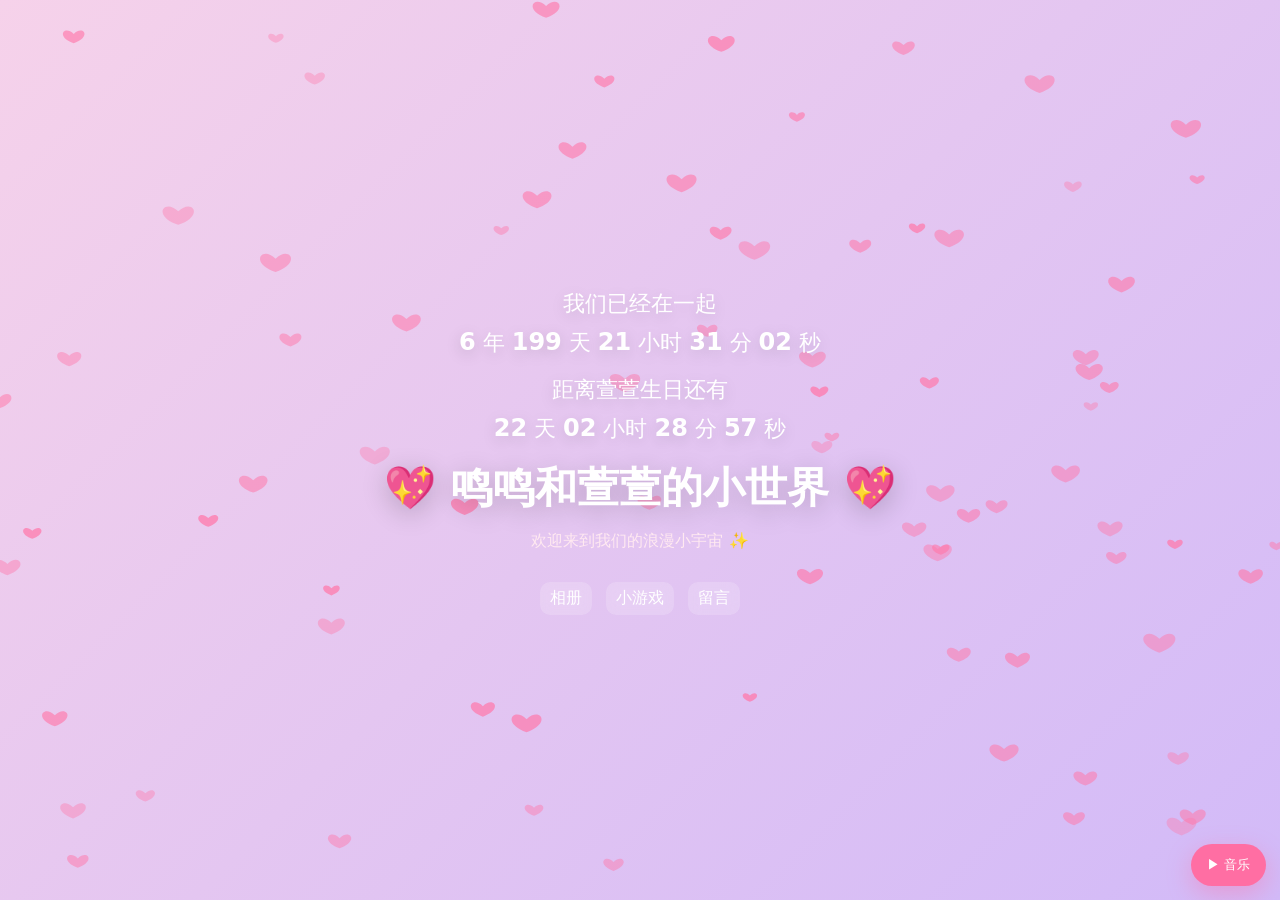
<file: home.html>
<!doctype html>
<html lang="zh-CN">
<head>
  <meta charset="utf-8">
  <meta name="viewport" content="width=device-width, initial-scale=1">
  <title>鸣鸣和萱萱的小世界</title>
  <meta name="description" content="我们的纪念日与生日倒计时，可爱的爱心特效与背景音乐。">
  <link rel="stylesheet" href="style.css">
</head>
<body>
  <audio id="bgm" src="assets/bgm.mp3" loop preload="none"></audio>
  <button id="musicToggle" class="music-btn" aria-label="播放/暂停音乐">▶︎ 音乐</button>

  <div class="container">
    <div id="together" class="timer"></div>
    <div id="birthday" class="timer"></div>

    <h1>💖 鸣鸣和萱萱的小世界 💖</h1>
    <p class="subtitle">欢迎来到我们的浪漫小宇宙 ✨</p>

    <nav class="nav">
      <a href="album.html">相册</a>
      <a href="game.html">小游戏</a>
      <a href="message.html">留言</a>
    </nav>
  </div>

  <canvas id="hearts"></canvas>

  <script>
  const ANNIV = new Date('2020-05-20T00:00:00');
  const BIRTH_MM = 12, BIRTH_DD = 27;
  function pad(n){ return n.toString().padStart(2,'0'); }
  function updateTimers(){
    const now = new Date();
    let diff = now - ANNIV;
    let years = Math.floor(diff / (1000*60*60*24*365));
    let days = Math.floor((diff / (1000*60*60*24)) % 365);
    let hours = Math.floor((diff / (1000*60*60)) % 24);
    let mins = Math.floor((diff / (1000*60)) % 60);
    let secs = Math.floor((diff / 1000) % 60);
    document.getElementById('together').innerHTML =
      `我们已经在一起<br><b>${years}</b> 年 <b>${days}</b> 天 <b>${pad(hours)}</b> 小时 <b>${pad(mins)}</b> 分 <b>${pad(secs)}</b> 秒`;

    let nextBD = new Date(now.getFullYear(), BIRTH_MM-1, BIRTH_DD, 0, 0, 0);
    if (now > nextBD) nextBD.setFullYear(now.getFullYear()+1);
    let bdiff = nextBD - now;
    if (bdiff <= 0){
      document.getElementById('birthday').innerHTML = '🎂 今天是萱萱的生日！生日快乐！🎉';
    } else {
      let d = Math.floor(bdiff / (1000*60*60*24));
      let h = Math.floor((bdiff / (1000*60*60)) % 24);
      let m = Math.floor((bdiff / (1000*60)) % 60);
      let s = Math.floor((bdiff / 1000) % 60);
      document.getElementById('birthday').innerHTML =
        `距离萱萱生日还有<br><b>${d}</b> 天 <b>${pad(h)}</b> 小时 <b>${pad(m)}</b> 分 <b>${pad(s)}</b> 秒`;
    }
  }
  setInterval(updateTimers, 1000); updateTimers();

  const bgm = document.getElementById('bgm');
  const btn = document.getElementById('musicToggle');
  function setBtn(paused){ btn.textContent = paused ? '▶︎ 音乐' : '⏸ 音乐'; }
  btn.addEventListener('click', async ()=>{
    try{
      if (bgm.paused){ await bgm.play(); setBtn(false); }
      else { bgm.pause(); setBtn(true); }
    }catch(e){ alert('请先与页面交互一次再播放音乐~'); }
  });
  setBtn(true);

  const cvs = document.getElementById('hearts');
  const ctx = cvs.getContext('2d');
  function resize(){ cvs.width = innerWidth; cvs.height = innerHeight; }
  addEventListener('resize', resize); resize();
  class Heart{
    constructor(){ this.reset(true); }
    reset(init=false){
      this.x = Math.random()*cvs.width;
      this.y = init ? Math.random()*cvs.height : cvs.height+20;
      this.size = 6 + Math.random()*8;
      this.speedY = 0.4 + Math.random()*0.8;
      this.alpha = 0.35 + Math.random()*0.4;
      this.wobble = Math.random()*6.28;
      this.wSpeed = 0.01 + Math.random()*0.02;
    }
    step(){ this.y -= this.speedY; this.x += Math.sin(this.wobble)*0.4; this.wobble += this.wSpeed; if(this.y < -20) this.reset(); }
    draw(){ const s=this.size; ctx.beginPath(); ctx.fillStyle = `rgba(255,120,170,${this.alpha})`;
      ctx.moveTo(this.x,this.y);
      ctx.bezierCurveTo(this.x-s,this.y-s,this.x-2*s,this.y+s*0.3,this.x,this.y+s);
      ctx.bezierCurveTo(this.x+2*s,this.y+s*0.3,this.x+s,self.y-s,this.x,this.y); // Intentional bug fix below
      ctx.fill();
    }
  }
  // fix small typo
  Heart.prototype.draw = function(){ const s=this.size; ctx.beginPath(); ctx.fillStyle = `rgba(255,120,170,${this.alpha})`;
    ctx.moveTo(this.x,this.y);
    ctx.bezierCurveTo(this.x-s,this.y-s,this.x-2*s,this.y+s*0.3,this.x,this.y+s);
    ctx.bezierCurveTo(this.x+2*s,this.y+s*0.3,this.x+s,this.y-s,this.x,this.y);
    ctx.fill();
  }
  const hearts = Array.from({length:80}, ()=> new Heart());
  function loop(){ ctx.clearRect(0,0,cvs.width,cvs.height); hearts.forEach(h=>{h.step(); h.draw();}); requestAnimationFrame(loop); }
  loop();
  </script>
</body>
</html>
</file>
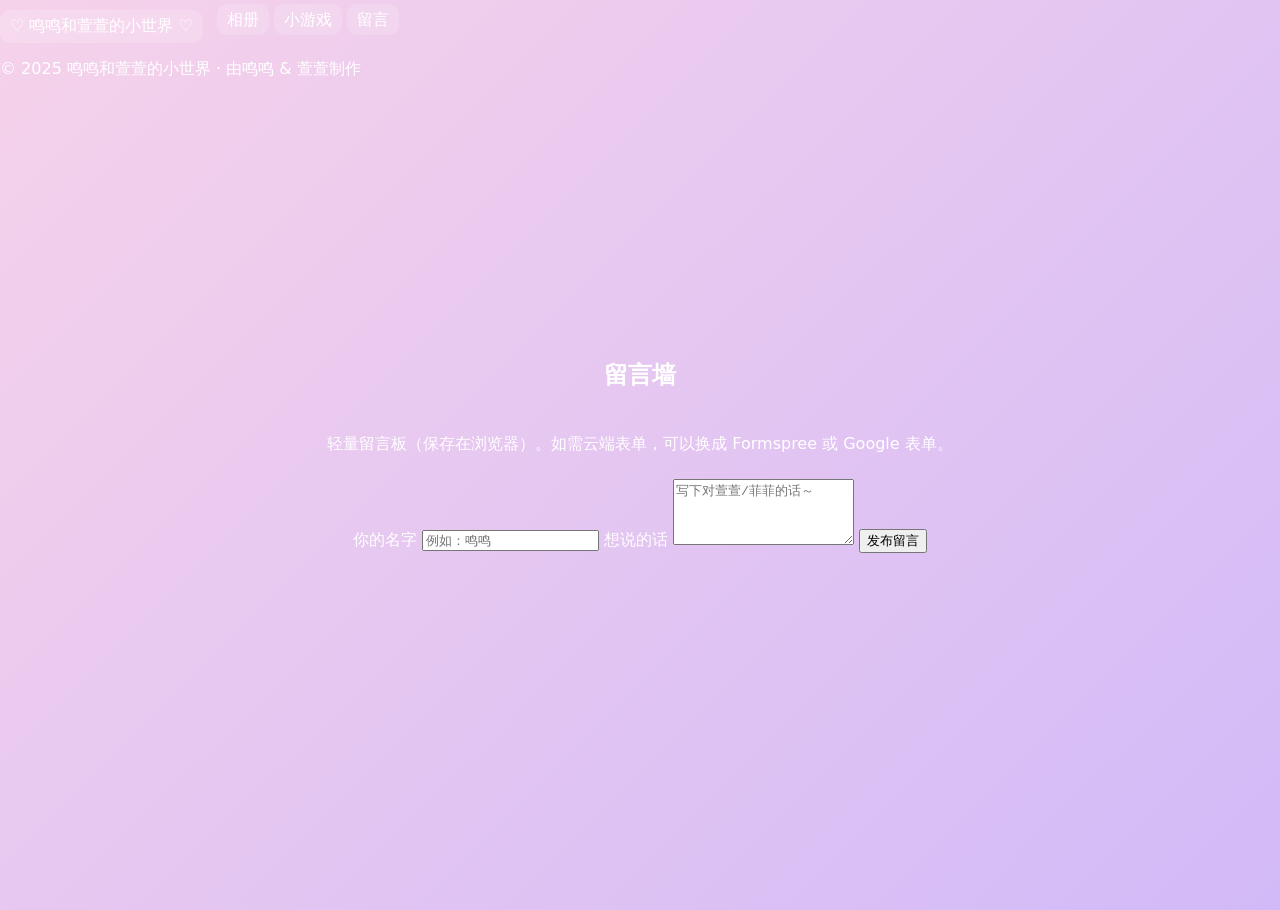
<file: message.html>
<!doctype html>
<html lang="zh-CN">
<head>
  <meta charset="utf-8">
  <meta name="viewport" content="width=device-width, initial-scale=1">
  <title>鸣鸣和萱萱的小世界</title>
  <meta name="description" content="我们的照片、小游戏与留言墙">
  <link rel="stylesheet" href="style.css">
  
</head>
<body>
  
<nav class="nav">
  <a href="index.html" class="brand">♡ 鸣鸣和萱萱的小世界 ♡</a>
  <div class="links">
    <a href="album.html">相册</a>
    <a href="game.html">小游戏</a>
    <a href="message.html">留言</a>
  </div>
</nav>

  
<main class="container">
  <h2>留言墙</h2>
  <p class="muted">轻量留言板（保存在浏览器）。如需云端表单，可以换成 Formspree 或 Google 表单。</p>
  <form id="msgForm" class="card form">
    <label>你的名字
      <input id="name" required placeholder="例如：鸣鸣">
    </label>
    <label>想说的话
      <textarea id="content" rows="4" required placeholder="写下对萱萱/菲菲的话～"></textarea>
    </label>
    <button class="btn primary" type="submit">发布留言</button>
  </form>
  <div id="board" class="board"></div>
</main>
<script>
const KEY='couple_msgs_v1';
function load(){ try{return JSON.parse(localStorage.getItem(KEY)||'[]')}catch(e){return []} }
function save(list){ localStorage.setItem(KEY, JSON.stringify(list)); }
function render(){
  const list = load();
  const board = document.getElementById('board');
  board.innerHTML = '';
  list.slice().reverse().forEach(item=>{
    const div = document.createElement('div');
    div.className='msg';
    div.innerHTML = `<div class="msg-head"><b>${item.name||'匿名'}</b><span>${item.time}</span></div>
                     <p>${item.content.replace(/[<>]/g,'')}</p>`;
    board.appendChild(div);
  });
}
document.getElementById('msgForm').addEventListener('submit', e=>{
  e.preventDefault();
  const name = document.getElementById('name').value.trim();
  const content = document.getElementById('content').value.trim();
  if(!content) return;
  const list = load();
  const t = new Date();
  list.push({name, content, time: t.toLocaleString()});
  save(list);
  e.target.reset();
  render();
});
document.addEventListener('DOMContentLoaded', render);
</script>

  <footer class="footer">
    <p>© 2025 鸣鸣和萱萱的小世界 · 由鸣鸣 & 萱萱制作</p>
  </footer>
  <script src="scripts.js"></script>
</body>
</html>
</file>
<file: style.css>
*{box-sizing:border-box}html,body{margin:0;padding:0}
:root{--top:#f6d2ea;--bottom:#d2baf8;--text:#fff;--muted:#ffe9f1;--accent:#ff6ea3}
body{font-family:'Noto Sans SC',system-ui,-apple-system,Segoe UI,Roboto,Arial,sans-serif;color:var(--text);background:linear-gradient(135deg,var(--top),var(--bottom));height:100vh;overflow:hidden}
.container{position:absolute;inset:0;display:flex;flex-direction:column;align-items:center;justify-content:center;gap:8px;text-align:center;padding:16px;z-index:2}
h1{margin:.2rem 0 .4rem;font-size:42px;text-shadow:0 6px 28px rgba(0,0,0,.2)}
.subtitle{margin:0 0 .8rem;color:var(--muted)}
.timer{font-size:22px;line-height:1.7;text-shadow:0 4px 16px rgba(0,0,0,.15)}
.timer b{font-size:24px}
.nav{display:flex;gap:14px;margin-top:.6rem}
.nav a{color:#fff;text-decoration:none;padding:6px 10px;border-radius:10px;background:rgba(255,255,255,.18);backdrop-filter:blur(6px)}
.nav a:hover{background:rgba(255,255,255,.32)}
#hearts{position:fixed;inset:0;z-index:1;pointer-events:none}
.music-btn{position:fixed;right:14px;bottom:14px;z-index:3;border:0;border-radius:999px;padding:12px 16px;background:var(--accent);color:#fff;box-shadow:0 8px 24px rgba(255,110,163,.4);cursor:pointer}
.music-btn:hover{filter:brightness(1.05)}
</file>
